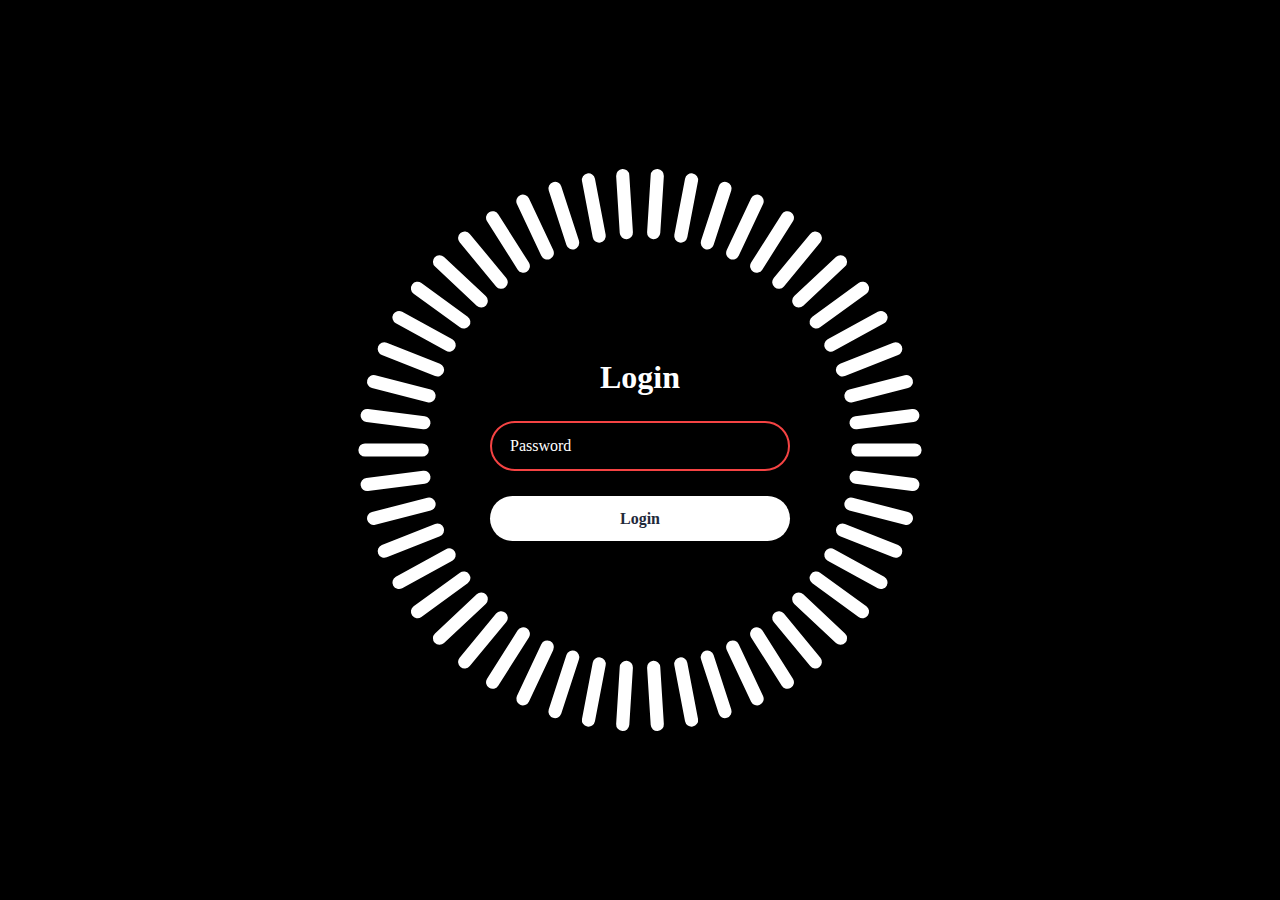
<file: index.html>
<!DOCTYPE html>
<html lang="en">
<head>
    <meta charset="UTF-8">
    <meta http-equiv="X-UA-Compatible" content="IE=edge">
    <meta name="viewport" content="width=device-width, initial-scale=1.0">
    <title>Login</title>
    <link rel="stylesheet" href="index.css">
</head>
<body>
    <div class="container">
        <div class="login-box">
            <h2>Login</h2>
            <form action="authenticate.php" method="post">
                <div class="input-box">
                    <input name="password" type="password" required>
                    <label for="password">Password</label>
                </div>

                <button type="submit" class="btn">Login</button>
            </form>
        </div>

        <span style="--1:0;"></span>
        <span style="--1:1;"></span>
        <span style="--1:2;"></span>
        <span style="--1:3;"></span>
        <span style="--1:4;"></span>
        <span style="--1:5;"></span>
        <span style="--1:6;"></span>
        <span style="--1:7;"></span>
        <span style="--1:8;"></span>
        <span style="--1:9;"></span>
        <span style="--1:10;"></span>
        <span style="--1:11;"></span>
        <span style="--1:12;"></span>
        <span style="--1:13;"></span>
        <span style="--1:14;"></span>
        <span style="--1:15;"></span>
        <span style="--1:16;"></span>
        <span style="--1:17;"></span>
        <span style="--1:18;"></span>
        <span style="--1:19;"></span>
        <span style="--1:20;"></span>
        <span style="--1:21;"></span>
        <span style="--1:22;"></span>
        <span style="--1:23;"></span>
        <span style="--1:24;"></span>
        <span style="--1:25;"></span>
        <span style="--1:26;"></span>
        <span style="--1:27;"></span>
        <span style="--1:28;"></span>
        <span style="--1:29;"></span>
        <span style="--1:30;"></span>
        <span style="--1:31;"></span>
        <span style="--1:32;"></span>
        <span style="--1:33;"></span>
        <span style="--1:34;"></span>
        <span style="--1:35;"></span>
        <span style="--1:36;"></span>
        <span style="--1:37;"></span>
        <span style="--1:38;"></span>
        <span style="--1:39;"></span>
        <span style="--1:40;"></span>
        <span style="--1:41;"></span>
        <span style="--1:42;"></span>
        <span style="--1:43;"></span>
        <span style="--1:44;"></span>
        <span style="--1:45;"></span>
        <span style="--1:46;"></span>
        <span style="--1:47;"></span>
        <span style="--1:48;"></span>
        <span style="--1:49;"></span>
    </div>
</body>
</html>
</file>
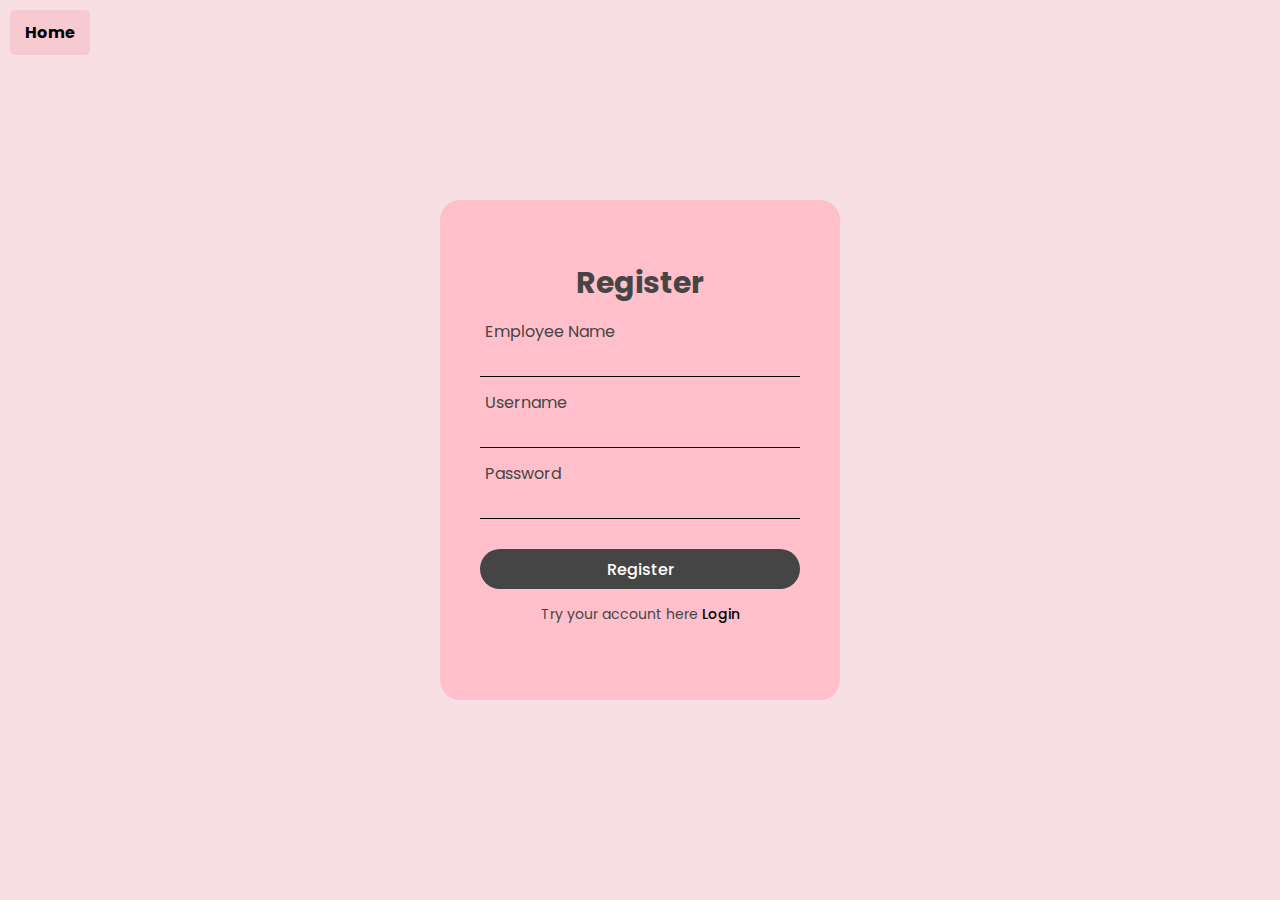
<file: register.html>
<!DOCTYPE html>
<html lang="en">
<head>
    <meta charset="UTF-8">
    <meta http-equiv="X-UA-Compatible" content="IE=edge">
    <meta name="viewport" content="width=device-width, initial-scale=1.0">
    <link rel="stylesheet" href="css/register.css">
    <title>Document</title>
</head>
<body>
    <div class="settings">
        <a href="home.php" >Home</a>
    </div>
    <div class="body">
        <div class="wrapper">
            <div class="form-wrapper sign-in">
                <form action="register.php" method="post" enctype="multipart/form-data">
                    <h2>Register</h2>
                    <div class="input-group">
                        <input type="text" name="name" >
                        <label for="">Employee Name</label>
                    </div>
                    <div class="input-group">
                        <input type="text" name="username" >
                        <label for="">Username</label>
                    </div>
                    <div class="input-group">
                        <input type="password" name="password" >
                        <label for="">Password</label>
                    </div>
                    <button type="submit" name="submit">Register</button>
                    <div class="signUp-link">
                        <p>Try your account here <a href="index.html" class="signUpBtn-link">Login</a></p>
                    </div>
                </form>
            </div>
        </div>
    </div>
</body>

</html>
</file>
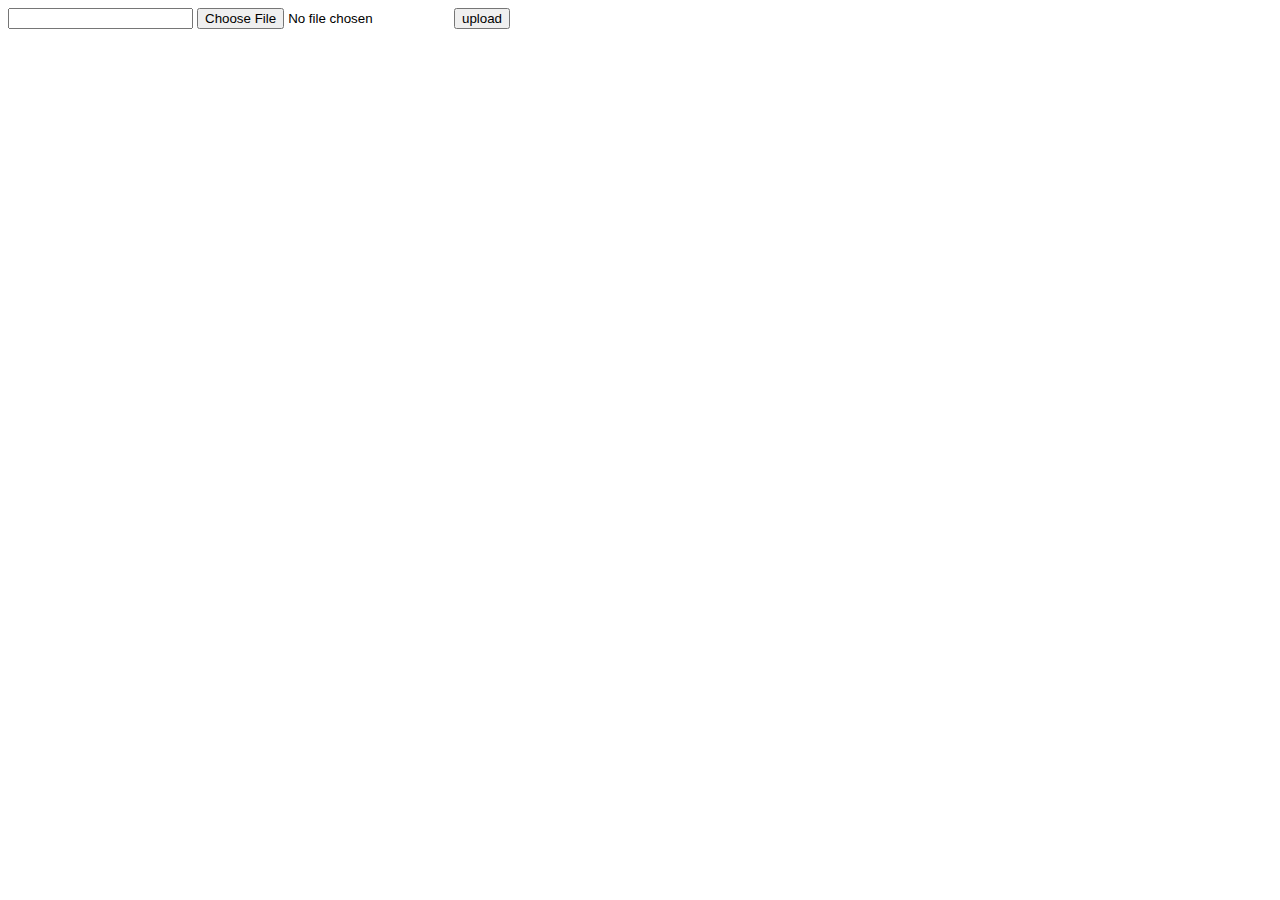
<file: uploadcategory.html>
<!DOCTYPE html>
<html lang="en">
<head>
    <meta charset="UTF-8">
    <meta http-equiv="X-UA-Compatible" content="IE=edge">
    <meta name="viewport" content="width=device-width, initial-scale=1.0">
    <title>Document</title>
</head>
<body>
    <form action="uploadcat.php" method="post" enctype="multipart/form-data">
    <input type="text" name="name">
    <input type="file" name="image">
    <input type="submit" name="submit" value="upload">
    </form>
</body>
</html>
</file>
<file: index.css>
* {
    margin: 0;
    padding: 0;
    box-sizing: border-box;
    font-family: Lucida;
}

body {
    display: flex;
    justify-content: center;
    align-items: center;
    min-height: 100vh;
    background-color: black;
}
.login-box {
    position: absolute;
    width: 400px;
}
.login-box form {
    width: 100%;
    padding: 0 50px;
}
h2 {
    font-size: 2em;
    color: white;
    text-align: center;
}
.input-box {
    position: relative;
    margin: 25px 0;
}
.input-box input {
    width: 100%;
    height: 50px;
    background: transparent;
    border: 2px solid rgb(245, 67, 67);
    outline: none;
    border-radius: 40px;
    transition: .5s ease;
    font-size: 1em;
    color: white;
    padding: 0 20px;
}
.input-box input:focus,
.input-box input:valid {
    border-color: white;
}
.input-box label {
    position: absolute;
    top: 50%;
    left: 20px;
    transform: translateY(-50%);
    font-size:  1em;
    color: white;
    pointer-events: none;
    transition: .5s ease;
}
.input-box input:focus~label,
.input-box input:valid~label {
    top: 1px;
    font-size: .8em;
    padding: 0 6px;
    color: white;
    background: black;
}

.btn {
    width: 100%;
    height: 45px;
    background: white;
    border: none;
    outline: none;
    border-radius: 40px;
    cursor: pointer;
    font-size: 1em;
    color: #1f293a;
    font-weight: 600;
}
.container {
    position: relative;
    width: 256px;
    height: 256px;
    display: flex;
    justify-content: center;
    align-items: center;
}
.container span {
    position: absolute;
    left: 0;
    width: 32px;
    height: 6px;
    background: white;
    border-radius: 8px;
    transform-origin: 128px;
    transform: scale(2.2) rotate(calc(var(--1) * (360deg / 50)));
    animation: animateBlink 3s linear infinite;
    animation-delay: calc(var(--1) * (3s / 50));
}
@keyframes animateBlink {
    0% {
        background: rgb(255, 0, 0);
    }
    25% {
        background: rgb(245, 55, 55);
    }
}

    @media screen and (max-width: 600px){
        .login-box {
            width: 350px;
        }
        .container {
            width: 100px;
            height: 100px;
        }
        .container span {
            width: 25px;
            height: 6px;
            left: -48px;
            transform-origin: 100px;
            transform: scale(2.3) rotate(calc(var(--1) * (360deg / 50)));
            animation: animateBlink 3s linear infinite;
            animation-delay: calc(var(--1) * (3s / 50));
        }
    }
    @media screen and (max-width: 480px){
        h2 {
            font-size: 25px;
        }
        .login-box {
            width: 250px;
        }
        .container {
            width: 100px;
            height: 100px;
        }
        .container span {
            width: 15px;
            height: 3px;
            left: -22px;
            top: 54px;
            transform-origin: 70px;
            transform: scale(2.3) rotate(calc(var(--1) * (360deg / 50)));
            animation: animateBlink 3s linear infinite;
            animation-delay: calc(var(--1) * (3s / 50));
        }
    }
</file>
<file: css/register.css>
@import url('https://fonts.googleapis.com/css2?family=Poppins:wght@100;200;300;400;500;600;700;800;900&display=swap');

* {
    margin: 0;
    padding: 0;
    box-sizing: border-box;
    font-family: 'Poppins', sans-serif;
}

.settings {
    position: absolute;
    top: 10px;
    left: 10px;
    z-index: 4;
    background-color: rgb(247, 201, 209);
    border-radius: 5px;
    padding: 10px 5px;
    /* border: 1px solid purple; */
}

.settings a {
    text-decoration: none;
    color: #000;
    padding: 15px 10px;
    font-weight: bold;
    border-radius: 5px;
}


.body {
    display: flex;
    justify-content: center;
    align-items: center;
    min-height: 100vh;
    /* background: url('../images/bg.jpg') center / cover; */
    background-color: rgb(247, 223, 227);
}

.wrapper {
    position: relative;
    width: 400px;
    height: 500px;
    background: pink;
    /* box-shadow: 0 0 50px rgb(0, 0, 0.1); */
    border-radius: 20px;
    padding: 40px;
    /* background-color: #fff5; */

    backdrop-filter: blur(7px);
}

.form-wrapper {
    display: flex;
    justify-content: center;
    align-items: center;
    width: 100%;
    height: 100%;
}

h2 {
    font-size: 30px;
    color: #454545;
    text-align: center;
}

.input-group {
    position: relative;
    margin: 30px 0;
    border-bottom: 1px solid #000;
}

.input-group label {
    position: absolute;
    top: 50%;
    left: 5px;
    transform: translateY(-50%);
    font-size: 16px;
    color: #454545;
    pointer-events: none;
    transition: .5s ;
}

.input-group input {
    width: 320px;
    height: 40px;
    font-size: 16px;
    color: #454545;
    padding: 0 5px;
    background: transparent;
    border: none;
    outline: none;
}

.input-group input:focus~label,
.input-group input:valid~label{
    top: -5px;
}

button {
    position: relative;
    width: 100%;
    height: 40px;
    background: #454545;
    /* box-shadow: 0 0 10px rgb(238, 41, 74); */
    font-size: 16px;
    color: #fff;
    font-weight: 500;
    cursor: pointer;
    border: none;
    outline:none;
    border-radius: 40px;
}

.signUp-link {
    font-size: 14px;
    text-align: center;
    margin: 15px 0;
}

.signUp-link p {
    color: #454545;
}

.signUp-link p a {
    color: #000;
    text-decoration: none;
    font-weight: 500;
}

.signUp-link p a:hover {
    text-decoration: underline;
}
</file>
